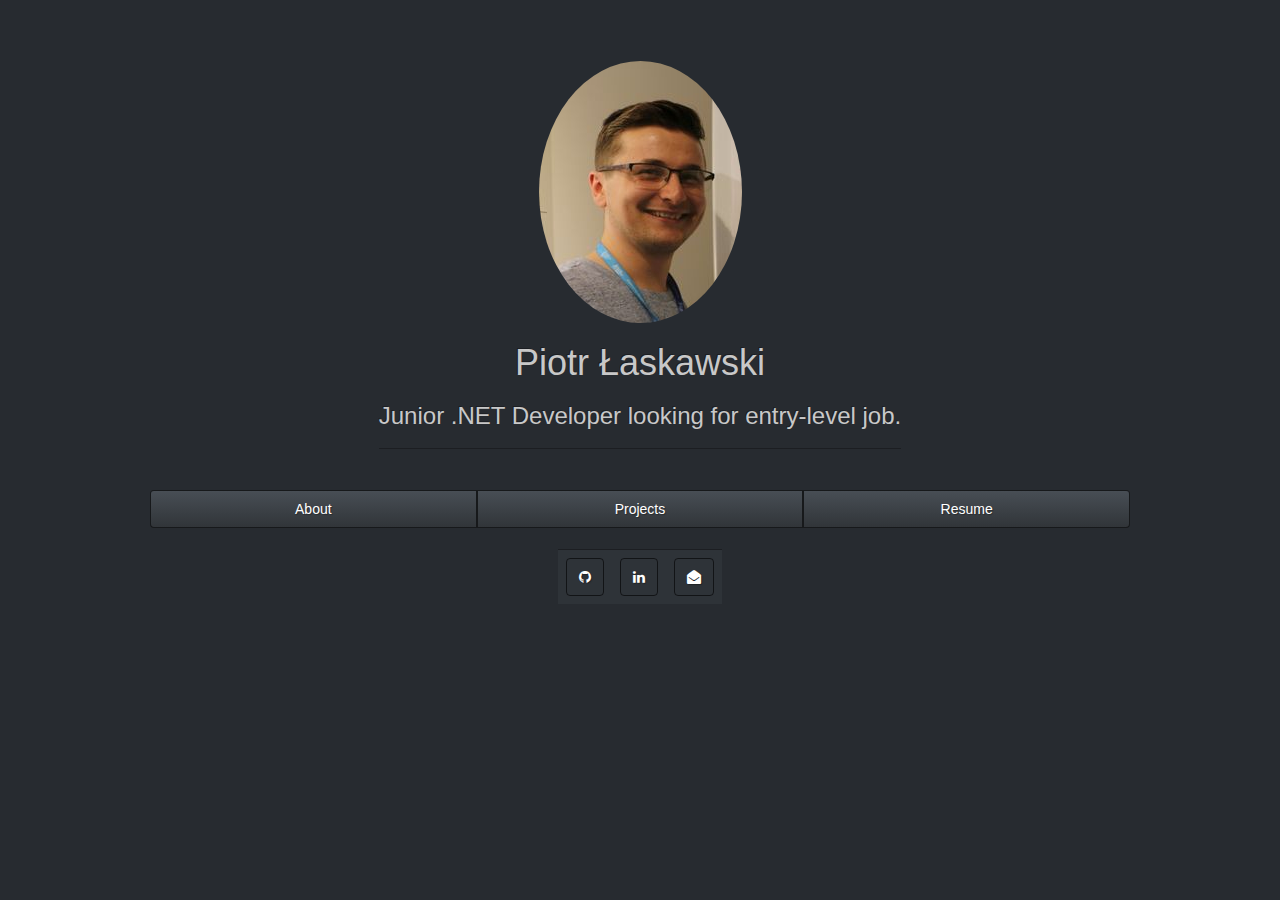
<file: index.html>
<!DOCTYPE html>
<html>

<head>
    <meta charset="UTF-8">
    <meta http-equiv="X-UA-Compatible" content="IE=edge">
    <meta name="viewport" content="width=device-width, initial-scale=1">

    <!-- Bootstrap -->
    <link href="css/bootstrap.min.css" rel="stylesheet">
    <link rel="stylesheet" href="font-awesome/css/font-awesome.min.css">


    <title>Piotr Łaskawski</title>
</head>

<body class="page-content">
    <div class="main-content">
        <div class="main-content-inner">

            <div class="page-header">
                <img class="img-circle" src="images/gh-profile-picture.jpg">
                <h1>Piotr Łaskawski</h1>
                <h3>Junior .NET Developer looking for entry-level job.</h3>

            </div>
        </div>
        <div class="btn-group btn-group-justified" style="padding-right: 150px; padding-left: 150px">
            <a href="about.html" class="btn btn-default">About</a>
            <a href="projects.html" class="btn btn-default">Projects</a>
            <a href="resume.html" class="btn btn-default">Resume</a>
        </div>
        <div class="main-content-inner">
            <table class="table">
                <tr>
                    <th>
                        <a href="https://github.com/piolas" class="btn btn-social-icon btn-github">
                            <span class="fa fa-github"></span>
                        </a>
                    </th>

                    <th>
                        <a href="https://pl.linkedin.com/in/piolas" class="btn btn-social-icon btn-linkedin">
                            <span class="fa fa-linkedin"></span>
                        </a>
                    </th>
                    <th>
                        <a href="mailto:piotr.laskawski@outlook.com" class="btn btn-social-icon btn-github">
                            <span class="fa fa-envelope-open"></span>
                        </a>
                    </th>
                </tr>
            </table>
        </div>

    </div>

    <!-- jQuery (necessary for Bootstrap's JavaScript plugins) -->
    <script src="https://ajax.googleapis.com/ajax/libs/jquery/1.12.4/jquery.min.js"></script>
    <!-- Include all compiled plugins (below), or include individual files as needed -->
    <script src="js/bootstrap.min.js"></script>
</body>

</html>
</file>
